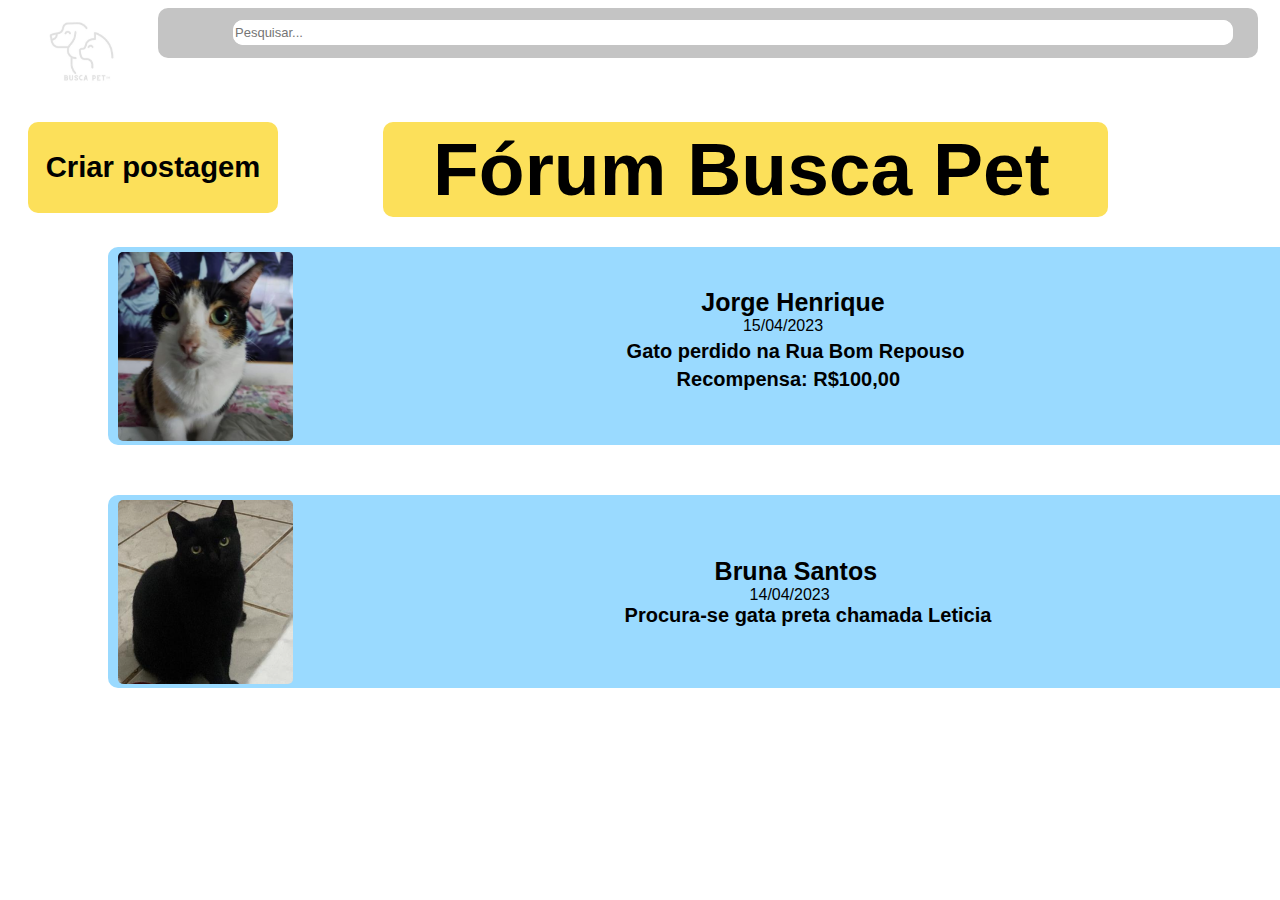
<file: src/Fórum/index.html>
<!DOCTYPE html>
<html lang="en">
<head>
    <meta charset="UTF-8">
    <meta http-equiv="X-UA-Compatible" content="IE=edge">
    <link rel="stylesheet" href="style.css">
    <meta name="viewport" content="width=device-width, initial-scale=1.0">
    <title>Fórum</title>
</head>
<body>
    <div class="cinza"> </div>
    <div class="pesquisa"> <input type="search" name="pesquisa" placeholder="Pesquisar..."> </div>
    <div class="usuário"> <a href="./Login.html"> <h2>Login</h2> </a> </div>
    <div class="logo"> <img src="logo.png" alt="BuscaPet"> </div>

    <div class="postagem"> <a href="./Criar Postagem.html"> <h3>Criar postagem</h3> </a> </div> 
    <div class="forum"> <h4> Fórum Busca Pet </h4> </div>

    <div class="container">
        <div class="gatoA">
            <a href="./Postagem.html">
            <img src="gatoA.png">
        </a>
        </div> 
        <div class="jorge">
            <a href="./Postagem.html">
            <h5>Jorge Henrique <br></h5>
            <p> 15/04/2023 <br> </p>
            <h6> Gato perdido na Rua Bom Repouso <br> </h6>
            <h7> Recompensa: R$100,00 </h7>
        </a>
        </div>
    </div>

    <div class="container2">
        <div class="gatoB">
            <a href="./Postagem.html">
            <img src="gatoB.png">
        </a>
        </div>
        <div class="bruna"> 
            <a href="./Postagem.html">
            <h8> Bruna Santos <br> </h8>
            <p2> 14/04/2023 <br> </p2>
            <h9> Procura-se gata preta chamada Leticia </h9>
        </a>

        </div>
    </div>
    
</body>
</html>
</file>
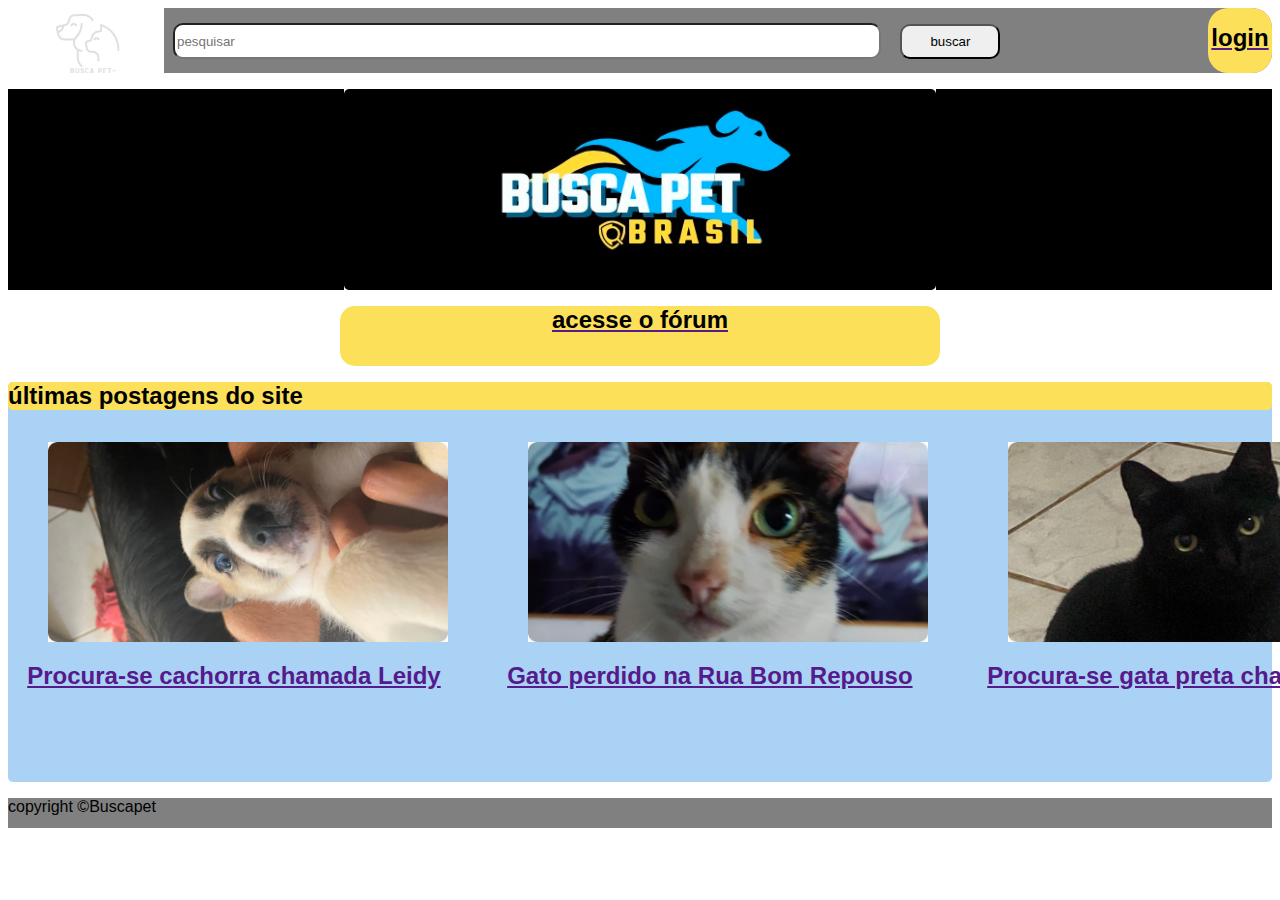
<file: src/Homepage - Bia/index.html>
<!DOCTYPE html>
<html lang="pt-br">
<head>
    <meta charset="UTF-8">
    <meta http-equiv="X-UA-Compatible" content="IE=edge">
    <meta name="viewport" content="width=device-width, initial-scale=1.0">
    <title>homepage</title>
    <link rel="stylesheet" href="style.css">
</head>
<body>
    <header>
        <div id="logo">
           <a href="index.html">
             <img src="logo.png" alt="logo" height="65px" width="156px">
            </a> 
        </div > 

        <div id="pesquisa">
            <form>
                <input type="text" placeholder="pesquisar">
                <button type="submit">buscar</button>
            </form>
        </div>

        <div id="login">
            <a href=""> 
                <h1>login</h1>
            </a>
        </div> 
        
    </header>
    <div id="capa">
        <figure>
            <img id="banner" src="capa.png" alt="banner do site" height="50%" width="50%">
        </figure>
    </div>
    <nav id="navforum"> 
       <a id="linkforum" href=""> <h2>acesse o fórum</h2> </a>
    </nav> 
    <section class="blockpost">
        <nav id="att"</nav> <h1> últimas postagens do site </h1> </nav>

        <div class="postagens" >
            <article class="post"> 
                <figure> <img class="imgp" src="leidy.png" alt="foto de um filhote de cachorro" >
                </figure>
                <h2 id="tp1"> <a href="">Procura-se cachorra chamada Leidy</a>  </h2>
            </article >

            <article class="post"> 
                <figure> <img class="imgp" src="gatinha.png" alt="foto de um gato tri-color" >
                </figure>
                <h2 id="tp1"> <a href="">Gato perdido na Rua Bom Repouso</a> </h2>
            </article>

            <article class="post">  
                <figure> <img class="imgp" src="leticia.png" alt="foto de um gato preto" >
            </figure>
            <h2 id="tp1"> <a href="">Procura-se gata preta chamada Letícia</a></h2>
        </article>
        </div>
           
    </section>
    <footer> 
        <div>
            <p> copyright &copyBuscapet</p>
        </div>
    </footer>
</body>
</html>
</file>
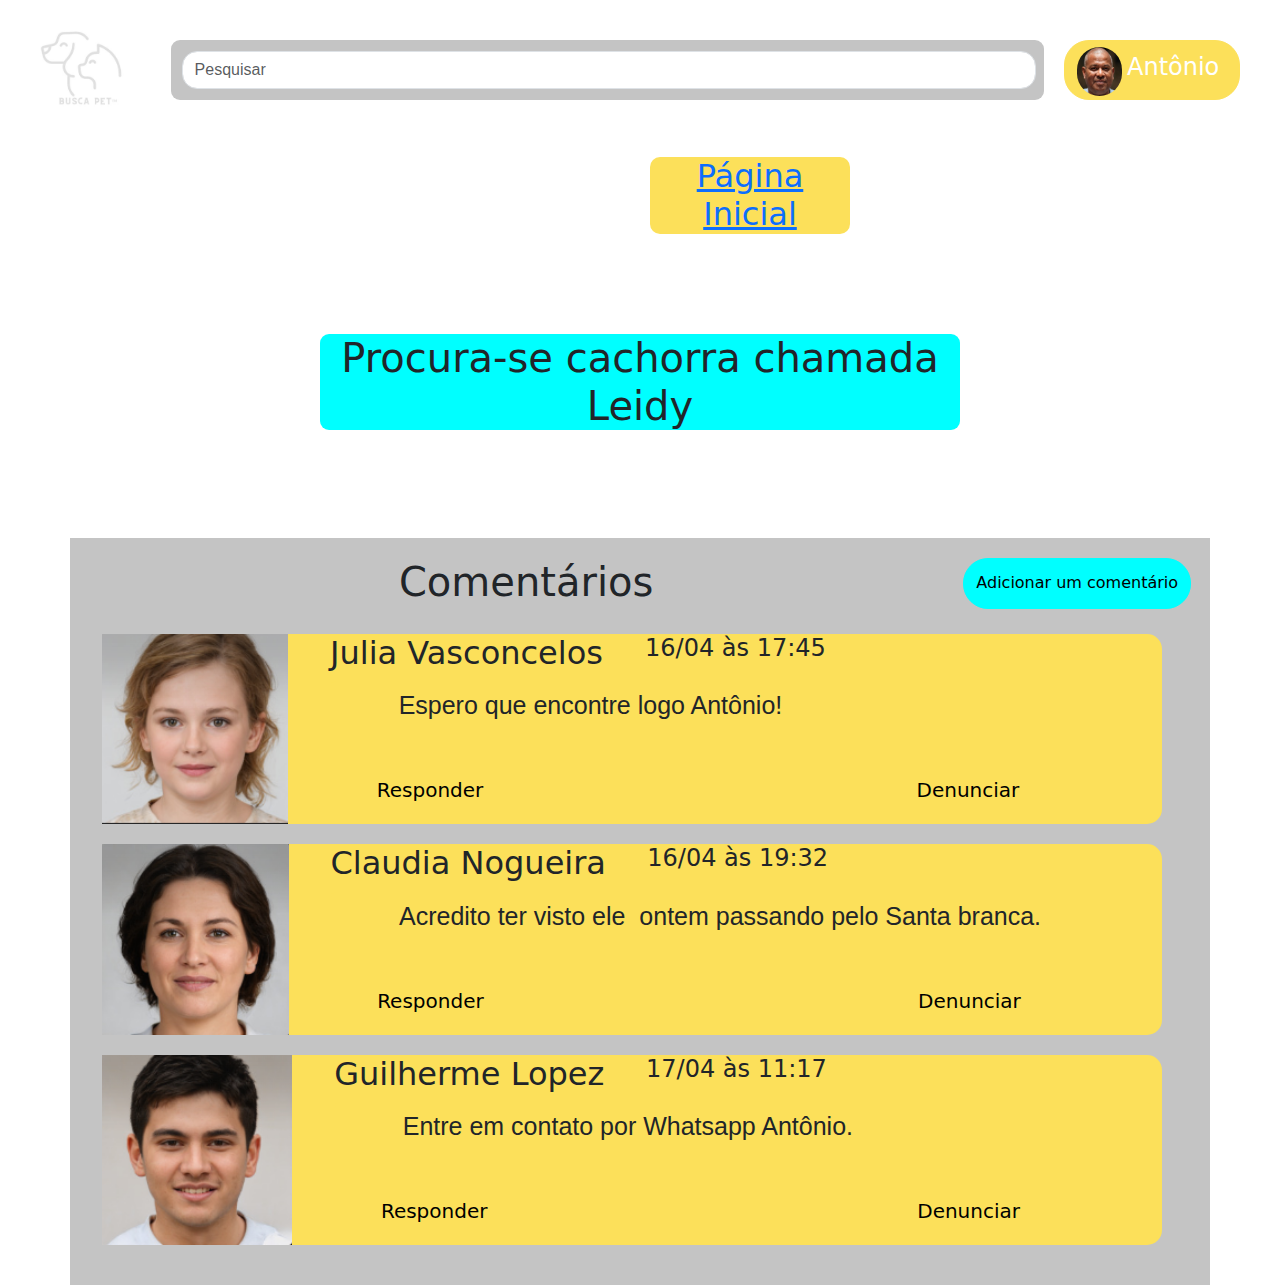
<file: src/Comentários - Harttur/coments.html>
<!DOCTYPE html>
<html lang="en">
  <head>
    <meta charset="UTF-8" />
    <meta http-equiv="X-UA-Compatible" content="IE=edge" />
    <meta name="viewport" content="width=device-width, initial-scale=1.0" />
    <link
      rel="stylesheet"
      type="text/css"
      href="style5.css"
      midia="screen"
    />
    <link
      rel="stylesheet"
      href="https://cdn.jsdelivr.net/npm/bootstrap@5.0.0/dist/css/bootstrap.min.css"
    />
    <script src="coments.js"></script>
    <script src="https://cdn.jsdelivr.net/npm/bootstrap@5.0.0/dist/js/bootstrap.min.js"></script>
    <title>COMENTARIOS</title>
  </head>

  <body onload="onInit()" >
    <iframe src="./header.html" width="100%"></iframe>

    <div class="pagina">
    <a href="./"> <h2> Página Inicial </h2></a>
  </div>

    <div class="titulo">
      <h1 style="background-color: aqua; width: 50%; border-radius: 9px">
        Procura-se cachorra chamada Leidy
      </h1>
    </div>
    <div class="container" id="container">
      <div id="comentarios-header">
        <h1>Comentários</h1>
        <button
          id="adicionar-btn"
          class="btn btn-primary"
          style="margin-bottom: 5px"
          onclick="showDialog()"
        >
          Adicionar um comentário
        </button>
      </div>

      
    </div>

    <div id="dialog-container"></div>
  </body>
</html>
</file>
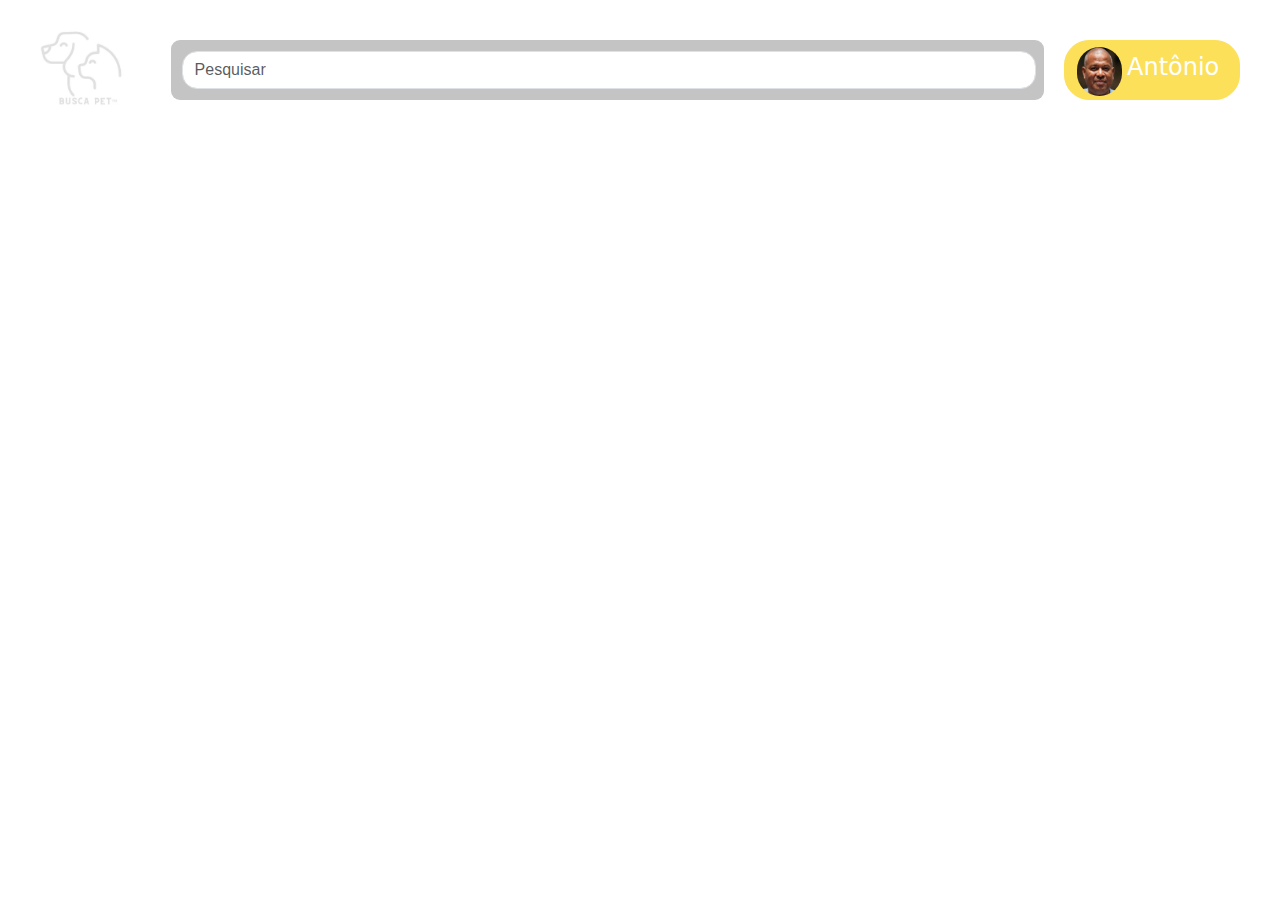
<file: src/Comentários - Harttur/header.html>
<!DOCTYPE html>
<html lang="en">
  <head>
    <meta charset="UTF-8" />
    <meta http-equiv="X-UA-Compatible" content="IE=edge" />
    <meta name="viewport" content="width=device-width, initial-scale=1.0" />
    <link
      rel="stylesheet"
      type="text/css"
      href="header.css"
      midia="screen"
    />
    <link
      rel="stylesheet"
      href="https://cdn.jsdelivr.net/npm/bootstrap@5.0.0/dist/css/bootstrap.min.css"
    />
    <script src="https://cdn.jsdelivr.net/npm/bootstrap@5.0.0/dist/js/bootstrap.min.js"></script>
    <title>header</title>
  </head>

  <body>
    <div class="header" >
          <img src="logo.png" id="logo" />
      <div class="pesquisa">
        <input
          type="text"
          placeholder="Pesquisar"
          class="form-control"
          id="pesquisa-input"
        />
      </div>

      <button
        id="perfil-btn"
        class="btn btn-primary"
        style="margin-bottom: 5px"
      >
        <div class="perfil">
          <img
            src="antonio.png"
            class="img-perfil"
            style="margin-right: 5px"
          />
          <h4 class="img-perfil">Antônio</h4>
        </div>
      </button>
    </div>
  </body>
</html>
</file>
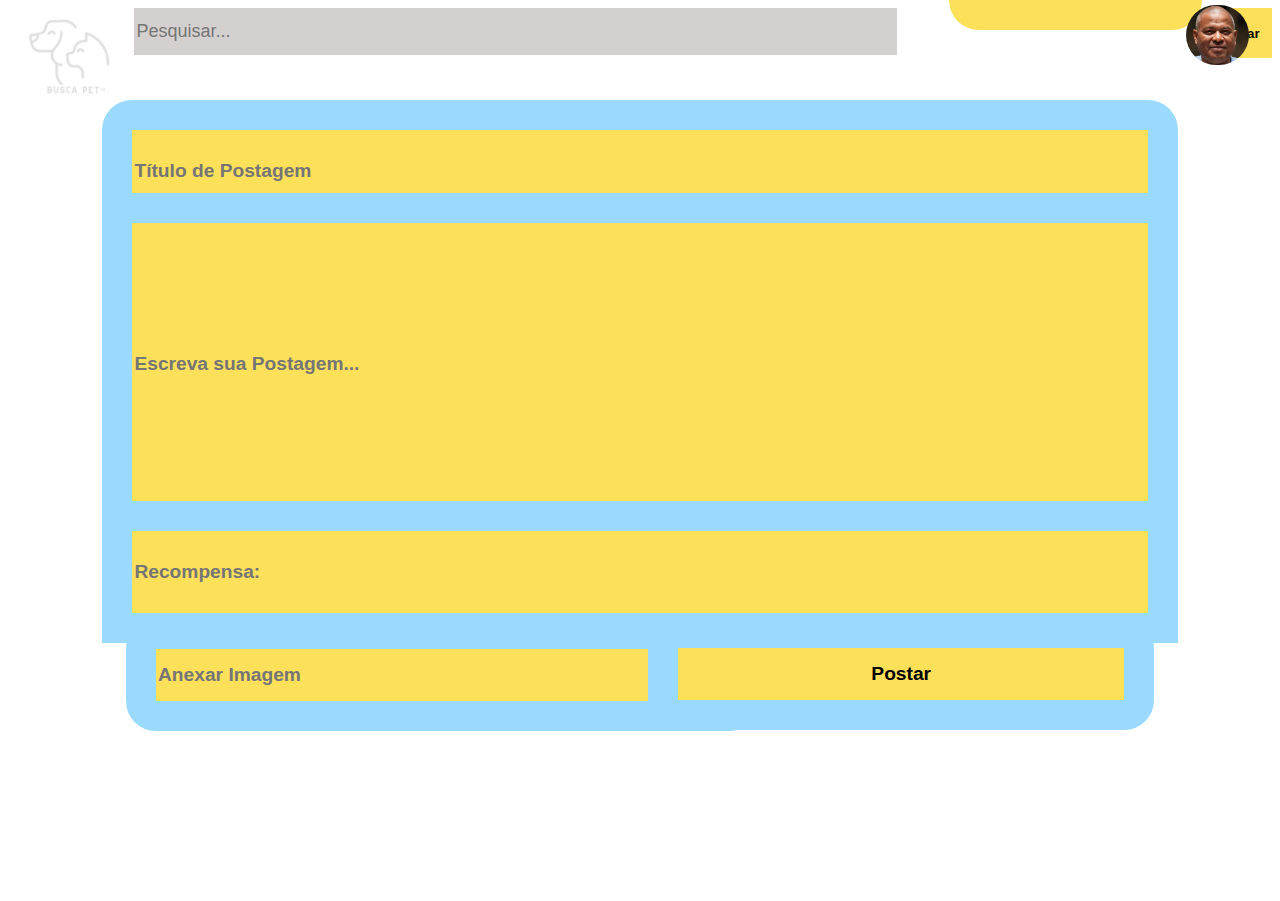
<file: src/Criar Postagem - Giovanna/Criar Postagem.html>
<!DOCTYPE html>
<html lang="pt-br">
<head>
    <meta charset="UTF-8">
    <meta http-equiv="X-UA-Compatible" content="IE=edge">
    <meta name="viewport" content="width=device-width, initial-scale=1.0">
    <title>Document</title>
    <link rel="stylesheet" href="style3.css" >
   
</head>


<body>
  <a href="./">
   <img src="image.png" alt="logo" id="logo">
  </a>
  
  
   
    <div
    id="divBusca"> 
     
        <input  type="text" id="txtBusca"  placeholder="Pesquisar..." />
        <button   id="btnBusca"> Buscar </button> 
    </div>
    <div >
      <aside>
        <button type="text" id="balaoantonio" > Antônio </button>
        <img src="WhatsApp Image 2023-05-14 at 18.49.14 (1).jpeg" alt="" id="antonio">
      
    </aside>
  </div>
  <br>
  <br>
  <br>
     
     
    <p>

      <div>
    
        <input type="text"  id="balao1" placeholder="Título de Postagem">
      </div>
    </p>
    <p>
        <div>
          <input type="text" id="balao2" placeholder="Escreva sua Postagem...">
      </div>
    </p>
    <p>
      <div>
        <input type="text" id="balao3" placeholder="Recompensa:">
      </div>
    </p>
    <p>
      <div>
        <input type="text" id="balao4" placeholder="Anexar Imagem">
      </div>
      <div>
        
        <button   id="balao5"> Postar </button> 
      </div>
    </p>
</body>
</html>
</file>
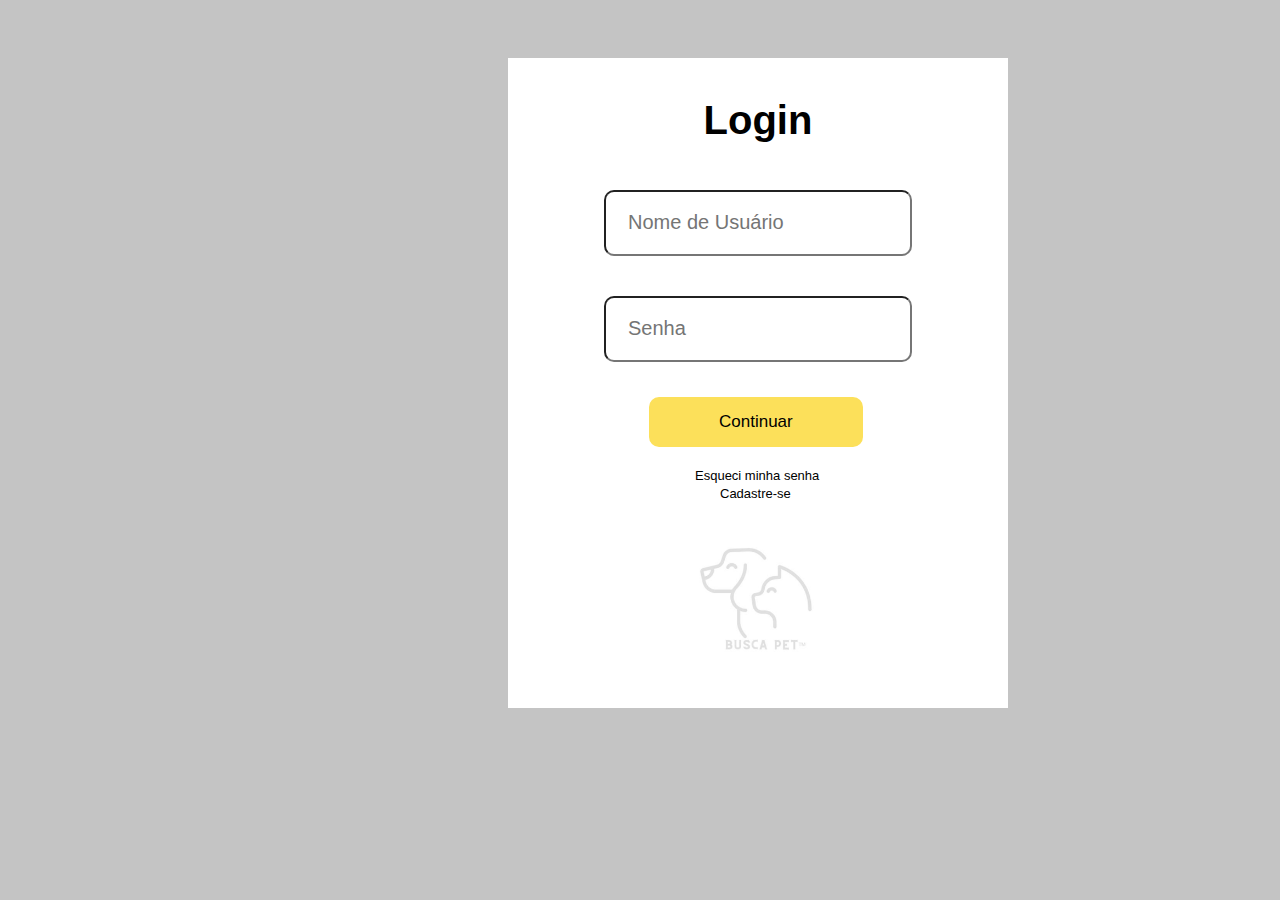
<file: src/Login - Pedro/Login.html>
<!DOCTYPE html>
<html lang="en">

<head>
    <meta charset="UTF-8">
    <meta http-equiv="X-UA-Compatible" content="IE=edge">
    <meta name="viewport" content="width=device-width, initial-scale=1.0">
    <title>Login</title>
    <link rel="stylesheet" href="style2.css">
</head>

<body>
    <div class="caixa">
        <h1>Login</h1>
        <form>
            <input id="Usuário" type="text" name="nome" placeholder="Nome de Usuário"><br>

            <input id="Senha" type="text" name="nome" placeholder="Senha"><br>

            <input type="submit" value="Continuar" onclick="salvar()"><br>

            <input type="submit" value="Esqueci minha senha"><br>

            <input type="submit" value="Cadastre-se">

        </form>
        <a href="./">
        <img src="logo.png" alt="BuscaPet">
        </a>
    </div>
</body>
    <script src="script.js"></script>
</html>
</file>
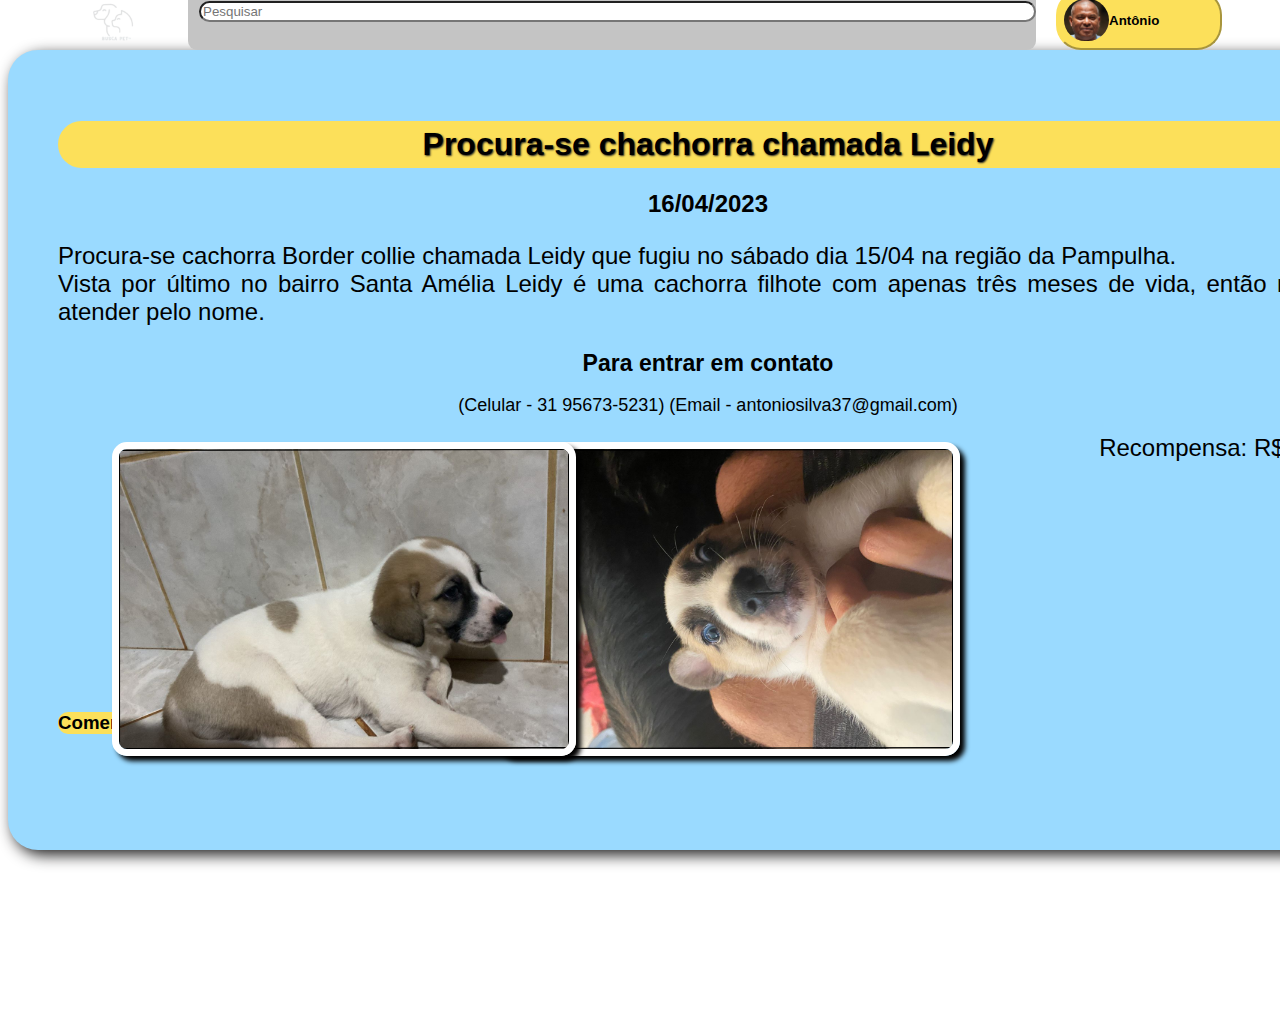
<file: src/Postagem - Lucas/Postagem.html>
<!DOCTYPE html>
<html lang="pt-br">
<head>
    <meta charset="UTF-8">
    <meta http-equiv="X-UA-Compatible" content="IE=edge">
    <meta name="viewport" content="width=device-width, initial-scale=1.0">


<link rel="shortcut icon" href="img/logotipopng.png" type="image/x-icon">
<title>Teste</title>
<link rel="stylesheet" href="style4.css">

</head>
<body>

        <img class="img2" src="cachorro1.png" alt="">
        <img class="img3" src="cachorro2.png" alt="">
    
    
    <main>
      
      
            <h1>Procura-se chachorra chamada Leidy</h1>
            
          
            
            <h2>16/04/2023</h2>
            <p>Procura-se cachorra Border collie chamada Leidy que fugiu no sábado dia 15/04 na região
            da Pampulha.<br> Vista por último no bairro Santa Amélia
            Leidy é uma cachorra filhote com apenas três meses de vida, então não vai atender pelo nome.<p>
            <div class="contato"><strong class="contato">Para entrar em contato</strong></div>
            <p class="p1">
            (Celular - 31 95673-5231)
            (Email - antoniosilva37@gmail.com)
            </p>
            <p class="recompensa">Recompensa: R$150,00</p>

            <a href="./coments.html">
            <h3> Comentários </h3>
          </a>
      
    </main>

  

  
    <div class="header" id="teste">

      <a href="./">
        <img src="logotipopng.png" id="logo" />
      </a>

        <div class="pesquisa">
          <input
            type="text"
            placeholder="Pesquisar"
            class="form-control"
            id="pesquisa-input"
          />
        </div>
  
        <button
          id="perfil-btn"
          class="btn btn-primary"
        >
          <div class="perfil">
            <img
              src="tonho.jpg"
              class="img-perfil" 
            />
            <h4 class="img-perfil">Antônio</h4>
          </div>
        </button>
      </div>
    
</body>
</html>
</file>
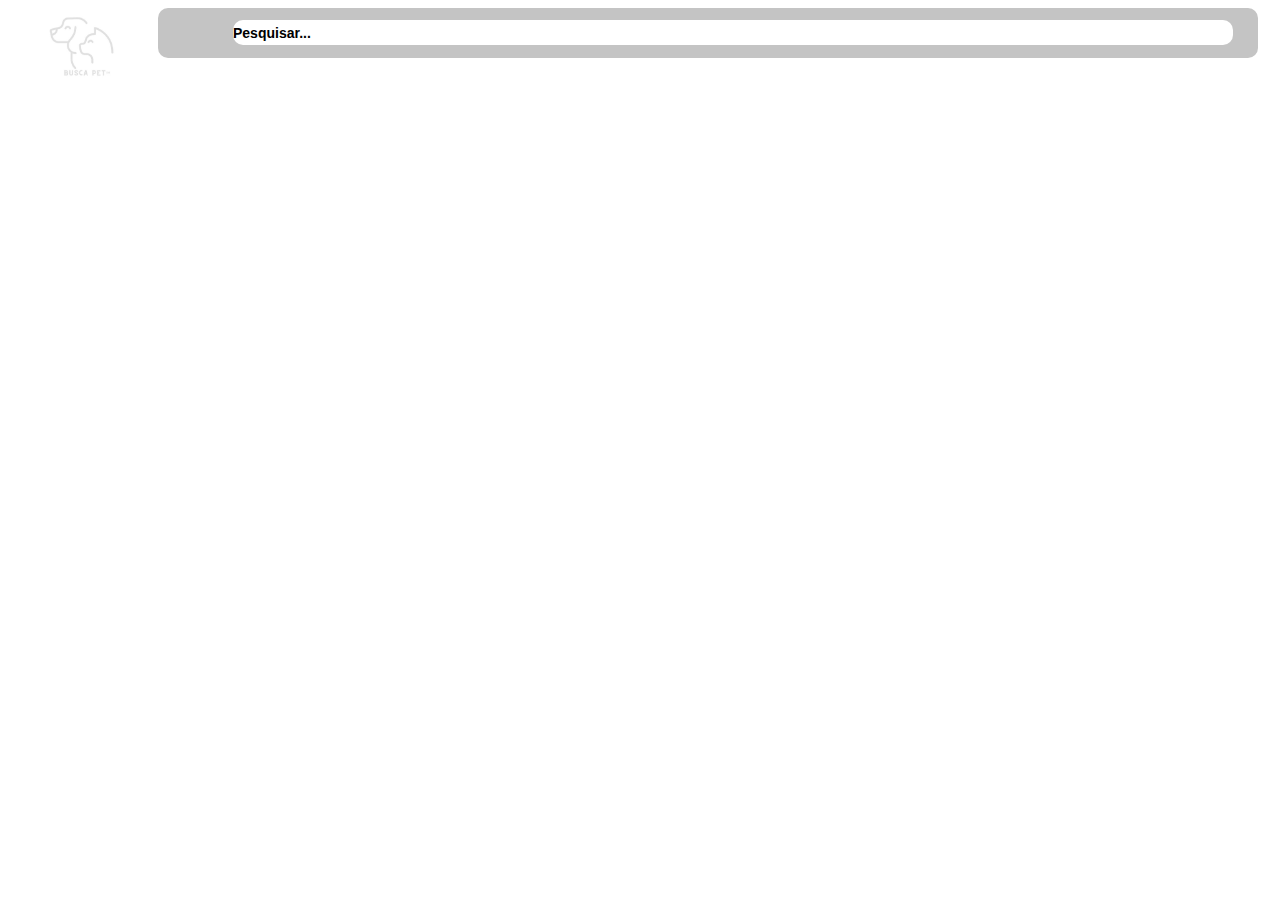
<file: src/Template Padrão/Padrão.html>
<!DOCTYPE html>
<html lang="en">
<head>
    <meta charset="UTF-8">
    <meta http-equiv="X-UA-Compatible" content="IE=edge">
    <link rel="stylesheet" href="style.css">
    <meta name="viewport" content="width=device-width, initial-scale=1.0">
    <title>Template</title>
</head>
<body>
    <div class="cinza"> </div>
    <div class="pesquisa"> <h1>Pesquisar...</h1> </div>
    <div class="usuário"> <img src="antonio.png" alt="Pessoa"> <h2>Antônio</h2> </div>

    <img src="logo.png" alt="BuscaPet">
</body>
</html>
</file>
<file: src/Fórum/style.css>
.cinza {
    font-family: arial;
    align-items: center;
    background-color: #C4C4C4;
    display: flex;
    position:absolute;
    flex-direction: row;
    height: 50px;
    width: 1100px;
    margin-left: 150px;
    border-radius: 10px;
}

.pesquisa {
    font-family: arial;
    align-items: center;
    background-color: white;
    display: flex;
    position:absolute;
    flex-direction: row;
    height: 25px;
    width: 1000px;
    margin-top: 12px;
    margin-left: 225px;
    border-radius: 10px;
    font-size: 7px;
    text-indent: 10px;
    border: none;
}

a {
   color: inherit;
   text-decoration: none;
}

a:hover {
   text-decoration:none; 
   cursor:pointer;  
}

input[type="search"] {

   background-color: white;
   border: none;
   cursor: pointer;
   font-size: 13px;
   width: 1000px;
   height: 25px;
   border-radius: 10px;

}

.usuário {
    font-family: arial;
    align-items: center;
    background-color: #FCE05A;
    display: flex;
    position:absolute;
    flex-direction: row;
    margin-left: 1275px;
    height: 65px;
    width: 200px;
    border-radius: 10px;
    font-size: 20px;
    text-indent: 50px;
}



 img[src="logo.png"] {
    margin-left: 25px;
    width: 100px;
    height: auto;

 }

 h2 {
    margin-left: 5px;
 }

 .postagem {

    font-family: arial;
    background-color: #FCE05A;
    align-items: center;
    display: flex;
    position:absolute;
    flex-direction: column;
    margin-right: 1200px;
    margin-top: 25px;
    margin-left: 20px;
    font-size: 25px;
    border-radius: 10px;
    width: 250px;
 }

 .forum {

    font-family: arial;
    background-color: #FCE05A;
    align-items: center;
    display: flex;
    position:absolute;
    margin-left: 375px;
    margin-top: 25px;
    font-size: 75px;
    border-radius: 10px;
    width: 725px;
    height: 95px;
    text-indent: 50px;
 }

 img {

   margin-top:5px;
   margin-left: 10px;
   width: 175px;
   border-radius: 5px;
   height:auto;
}

.container {
   display: grid;
   grid-template-columns: 1fr 1fr 1fr;
   column-gap: 5px;
   background-color: #9ADAFF;
   margin-left: 100px;
   margin-top: 150px;
   width: 1250px;
   border-radius: 10px;
  }

  h5 {

   font-family: arial;
   text-align: center;
   font-size: 25px;
   text-indent: 20px;
   margin-bottom: 0px;
   margin-left: 100px;

  }

  p {

   font-family: arial;
   text-align: center;
   margin: 0;
   padding-top: 0;
   margin-left: 100px;

  }

h6 {

   font-family: arial;
   text-align: center;
   font-size: 20px;
   margin-left: 125px;
   margin-top : 5px;
   margin-bottom: 5px;
   white-space: nowrap;

  }

h7 {
   
   font-family: arial;
   text-align: center;
   font-size: 20px;
   margin-left: 175px;
   margin-top : 5px;
   margin-bottom: 5px;
   white-space: nowrap;
   font-weight: bold

}

 .container2 {

   display: grid;
   align-items: center; 
   grid-template-columns: 1fr 1fr 1fr;
   column-gap: 5px;
   background-color: #9ADAFF;
   margin-left: 100px;
   margin-top: 50px;
   width: 1250px;
   border-radius: 10px;
 }

h8 {

   font-family: arial;
   text-align: center;
   font-size: 25px;
   text-indent: 20px;
   margin-bottom: 0px;
   margin-left: 240px;
   font-weight: bold;

}

p2 {

   font-family: arial;
   text-align: center;
   margin-left: 275px;

  }

h9 {

   font-family: arial;
   font-size: 20px;
   margin-left: 150px;
   margin-top : 15px;
   margin-bottom: 5px;
   white-space: nowrap;
   font-weight: bold

}
</file>
<file: src/Homepage - Bia/style.css>
body{
    display: inline-flexbox;
    font-family: 'Segoe UI', Tahoma, Geneva, Verdana, sans-serif;
}

header { border-radius: 20px;
    display: flex;
    background-color: gray;
    height: 65px;
    width: 100%;
}

#logo {
    border-radius: 20px;
    float: inline-end;
    height: 65px;
    width: 150px;
}

form {
    align-items: center;
    position: relative;
    border-radius: 10px;
    height: 65px;
    width: 1050px ;
}
input{
    margin: 15px;
    border-radius: 10px;
    justify-content: center;
    height: 30px;
    width: 700px;

}
button{
    border-radius: 10px;
    align-content: center;
    height: 35px;
    width: 100px;
    cursor:pointer;
}

#login { 
    border-radius: 20px;
    text-align: center;
    background-color: #FCE05A;
    float: right;
    height: 65px;
    width: 250px;
}
h1 {
    font-size: 150%;
    font-family: 'Segoe UI', Tahoma, Geneva, Verdana, sans-serif;
    color: black;
}
#capa {
    background-color: black;
    
}
#banner {
    display: block;
    margin: auto;
}
#navforum {
    border-radius: 15px;
    background-color: #FCE05A;
    display: block;
    margin: auto;
    height: 60px;
    width: 600px;
}
#linkforum { 
    align-content: center;
    text-align: center;
}
h2 { 
    margin: auto;
    color: black;
    font-size: 150%;
}
.blockpost { flex-direction: column;
    display: block;
    height: 400px;
    width: 100%;
    background-color: rgb(170, 210, 244);
   border-radius: 5px;
}
#att {
    background-color: #FCE05A;
    border-radius: 5px;
}
.postagens {
    display: flex;

}
.imgp {
    height: 200px;
    width: 400px;
}
#post {
    align-items: center;
    margin: 5px;
}
#tp1 {
    margin-left: 4% ;
    margin-bottom: 5%;
}
footer {
    background-color: gray;
    height: 30px;
    width: 100%;
}
</file>
<file: src/Comentários - Harttur/style5.css>
body {
  text-align: center;
  font-family: arial;
  position: static;
}

#adicionar-btn {
  background-color: aqua;
  border-color: aqua;
  border-radius: 25px;
  color: black;
  position: relative;
  left: 310px;
  
}
#comentarios-header {
  display: flex;
  justify-content: center ;
}
#adicionar-btn:hover {
  background-color: rgb(171, 245, 245);
}

#botton {
  grid-area: botton;
  cursor: pointer;
  border: 1px solid transparent;
  background-color: transparent;
  height: 50px;
  width: 200px;
  color: black;
  font-size: 1.5em;
}
#botton:hover {
  background-color: #faf0c1;
  color: black;
  border-radius: 25px;
}
#botton1 {
  grid-area: botton1;
  cursor: pointer;
  border: 1px solid transparent;
  background-color: transparent;
  height: 50px;
  width: 200px;
  color: black;
  font-size: 1.5em;
}
#botton1:hover {
  background-color: #faf0c1;
  color: black;
  border-radius: 25px;
}
.home {
  background-color: #c4c4c4;
  background-attachment: fixed;
  border: 1px solid;
}

.coment {
  background-color: #fce05a;
  width: 95%;
  height: auto;
  text-align: left;
  border-radius: 15px;
  padding-right: 10px;
  margin: 20px;
  display: grid;
  grid-template-areas:
    "img name date . . "
    "img texto texto texto texto"
    "img botton botton botton1 botton1";
}

img {
  grid-area: img;
  height: 100%;
}

.container {
  background-color: #c4c4c4;
  width: 100%;
  padding: 20px;
}

.name {
  grid-area: name;
}
.date {
  grid-area: date;
}

#texto {
  grid-area: texto;
  margin-right: 150px !important;
  background-color: #fce05a;
  height: auto;
  overflow: hidden;
  resize: none;
  border-color: #fce05a;
  font-size: 25px;
  font-family: Arial;
}

.titulo {
  width: 100%;
  display: flex;
  justify-content: center;
  align-items: center;
  text-align: center;
  margin-top: 100px;
  margin-bottom: 100px;
}

#divBusca {
  background-color: white;
  border: solid 15px #c4c4c4;
  width: 80%;
}

#meu-dialog{
  background-color: #fce05a;
width: 40%;
border-radius: 15px;
}

#text-dialog{
  border-radius: 15px;
  margin-bottom: 15px;
  border-color: #645506;
}
#close-btn{
  background-color: #fce05a;
  border-color: #fce05a;
  border-radius: 25px;
  color: black;
}
#close-btn:hover{
  background-color: aqua;
  border-color: aqua;
  border-radius: 25px;
  color: black;
}

.pagina {

  background-color: #fce05a;
  text-align: center;
  width: 200px;
  margin-left: 650px;
  border-radius: 10px;
}
</file>
<file: src/Comentários - Harttur/header.css>
/* header */
.header {
    display: flex;
    height: 100px;
    margin: 20px;
  }
  #logo {
    float: left;
  
    margin-right: 25px;
  }
  .pesquisa {
    background-color: #c4c4c4;
    border-radius: 9px;
    width: 80%;
    padding: 1px;
    float: right;
    margin-top: 20px;
    margin-bottom: 20px;
  }
  
  #pesquisa-input {
    width: 98%;
    margin: 0;
    background-color: white;
    font-family: arial;
    border-radius: 15px;
    text-align: left;
    margin: 10px;
  }
  #perfil-btn {
    background-color: #fce05a;
    border-color: #fce05a;
    border-radius: 25px;
    margin: 20px !important;
    float: right;
  }
  
  #perfil-btn:hover {
    background-color: #faf0c1;
    color: black;
  }
  .perfil {
    display: flex;
    align-items: center;
    border-radius: 15px;
    float: right;
    width: 150px;
  }
  .img-perfil {
    float: left;
    border-radius: 25px;
    width: 30%;
  }
</file>
<file: src/Criar Postagem - Giovanna/style3.css>
<style>#divbusca{ 
    background-color:black;
    border:none;
    border-radius: 10px;
    width: 300mm;
    height: 32px;}
    #txtBusca{
       
      float:inline-start;
        background-color: rgb(212, 208, 208)  ;
        
  font-size:18px;
  border:none;
  height:45px;
  width: 60%;
    }
    #btnBusca{
  border:none;
  float:inline-end;
  height: 50px; 
  border: none;  
  width:70px;
  font-weight:bold;
  background : #FCE05A;
}

#logo{
  float:left;
  width:10%;
  height: 5%;
}

#antonio {
  float: right;
  width: 5%;
  border: none;
margin-top: 0%;
position: relative;
top: -50px;
right: -300px;
border-radius: 30px ;

}
#balaoantonio {
  float:right;
  background-color: #FCE05A;
  width: 20%;
  height: 72px;  
  border: none;
  color: black;
  font-size: larger;
  font-weight: 600;
  font-style: normal;
  font-family: Arial;
  position: relative;
top: -50px;
border-radius: 30px ;
}

#balao1 {
  background-color: #FCE05A;
  width:80%;
  height: 80px;
  margin-left: 200%;
  display: flex;
  justify-content: center;
  align-items: center;
  margin: 0 auto;
  font-size: larger;
  font-weight: 600;
  font-style: normal;
  font-family: Arial;
  border: 30px solid  #9ADAFF;
  position: relative;
  top: -15px;
  border-radius: 30px ;
   
}
#balao2 {
  float:unset ;
  background-color: #FCE05A;
  width: 80%;
  height: 280px;
  font-size: larger;
  font-weight: 600;
  font-style: normal;
  font-family: Arial;
  border:  30px solid  #9ADAFF;
  margin-left: 200%;
  display: flex;
  justify-content: center;
  align-items: center;
  margin: 0 auto;
  position: relative;
  top: -80px;
}
#balao3 {
  float:unset ;
  background-color: #FCE05A;
  width: 80%;
  height: 80px;
  font-size: larger;
  font-weight: 600;
  font-style: normal;
  font-family: Arial;
  border: 30px solid  #9ADAFF;
  margin-left: 200%;
  display: flex;
  justify-content: center;
  align-items: center;
  margin: 0 auto;
  position: relative;
  top: -130px;
}
#balao4 {
  float:left;
  background-color: #FCE05A;
  width: 45%;
  height: 50px;
  font-size: larger;
  font-weight: 600;
  font-style: normal;
  font-family: Arial;
  border: 30px solid  #9ADAFF;
  position: relative;
  top: -170px;
  right: -118px;
  border-radius: 30px ;

}
#balao5 {
  float:right;
  background-color: #FCE05A;
  width: 40%;
  height: 112px;
  font-size: larger;
  font-weight: 600;
  font-style: normal;
  font-family: Arial;
  border: 30px solid  #9ADAFF;
  position: relative;
  top: -171px;
  right: 118px;
  border-radius: 30px ;
}
 

</style>
</file>
<file: src/Login - Pedro/style2.css>
body {
    background-color: #C4C4C4;
}

.caixa {
    font-family: arial;
    align-items: center;
    background-color: white;
    display: flex;
    position: absolute;
    flex-direction: column;
    height: 650px;
    margin-left: 500px;
    margin-top: 50px;
    width: 500px;
}

h1 {
    margin-top: 40px;
    font-size: 40px;
}

input[type=text] {
   text-indent: 20px;
    width: 300px;
    height: 60px;
    font-size:20px;
    border-radius: 10px;
    margin:20px;
 }

 input[value="Continuar"] {
    background-color: #FCE05A;
    border: none;
    border-radius:10px;
    padding: 15px 70px;
    cursor: pointer;
    margin-left: 65px;
    margin-top: 15px;
    font-size: 17px;
 }

 input[value="Esqueci minha senha"] {

    background-color: white;
    border: none;
    cursor: pointer;
    margin-left: 105px;
    margin-top: 20px;
    font-size: 13px;
 }

 input[value="Cadastre-se"] {

    background-color: white;
    border: none;
    cursor: pointer;
    margin-left: 130px;
    font-size: 13px;

 }

 img {
    margin-top: 30px;
    width: 175px;
    height:auto;
 }

 @media only screen and (max-width: 1200px) {

   .caixa{
   margin-left: 350px;
   }

 }

 @media only screen and (max-width: 992px) {

   .caixa {
      margin-left: 250px;
   }

 }

 @media only screen and (max-width: 768px) {

   .caixa {
     margin-left: 125px;
   }
 }

 @media only screen and (max-width: 600px) {

   .caixa{
      margin-left: 40px;
   }

 }
</file>
<file: src/Postagem - Lucas/style4.css>
@charset "UTF-8";

*{ font-family: Arial, Helvetica, sans-serif;
    /* height: 100%;} */ }


main {background-color: #9ADAFF;
border-radius: 30px;
box-shadow: 5px 5px 15px #201f1f;
width: 1300px; 
height: 700px;
padding: 50px;
margin: 50px;
margin-left: auto;
margin-right: auto;
}

h1 {background: #FCE05A;
text-align: center;  
border-radius: 40px;
color: #000000;
text-shadow: 1px 1px 2px #222020;
padding: 5px;}

h2 {color: #000000;
text-align: center;}

h3 {

  background: #FCE05A;
  margin-top:250px;
  width: 115px;
  border-radius: 10px;

}

a {
  color: inherit;
  text-decoration: none;
}

a:hover {
  text-decoration:none; 
  cursor:pointer;  
}

p { text-align: justify;
font-family: Arial, Helvetica, sans-serif;
font-size:x-large;}

.p1{text-align: center;
font-size:large;
font-family: Arial, Helvetica, sans-serif;}

.recompensa{text-align: right;
margin-top: 10px;}

.img{width: 150px;
position:absolute;}

img[src="logotipopng.png"] {

  display: flex;
  margin-left: 25px;
  width: 100px;
  height: auto;

}

.img2{ width: 450px;
position: absolute;
bottom: 16%;
right: 25%;
box-shadow:5px 5px 5px #000000;
border-radius: 15px;
border: 7px solid #ffffff;}

.img3{width: 450px;
position: absolute;
bottom: 16%;
right: 55%;
box-shadow:5px 5px 5px #000000;
border-radius: 15px;
border: 7px solid #ffffff}

.contato{ text-align: center;
font-size: larger;}

/* header */
.header {
    display: flex;
    height: 100px;
    margin: 30px;
    Position: relative;
    bottom: 930px;
}
    
  #logo {
    float: left;
  
    margin-right: 25px;
  }
  .pesquisa {
    background-color: #c4c4c4;
    border-radius: 9px;
    width: 80%;
    padding: 1px;
    float: right;
    margin-top: 20px;
    margin-bottom: 20px;
  }
  
  #pesquisa-input {
    width: 98%;
    margin: 0;
    background-color: white;
    font-family: arial;
    border-radius: 15px;
    text-align: left;
    margin: 10px;
  }
  #perfil-btn {
    background-color: #fce05a;
    border-color: #fce05a;
    border-radius: 25px;
    margin: 20px !important;
    float: right;
  }
  
  #perfil-btn:hover {
    background-color: #faf0c1;
    color: black;
  }
  .perfil {
    display: flex;
    align-items: center;
    border-radius: 15px;
    float: right;
    width: 150px;
  }
  .img-perfil {
    float: left;
    border-radius: 25px;
    width: 30%;
  }
</file>
<file: src/Template Padrão/style.css>
.cinza {
    font-family: arial;
    align-items: center;
    background-color: #C4C4C4;
    display: flex;
    position:absolute;
    flex-direction: row;
    height: 50px;
    width: 1100px;
    margin-left: 150px;
    border-radius: 10px;
}

.pesquisa {
    font-family: arial;
    align-items: center;
    background-color: white;
    display: flex;
    position:absolute;
    flex-direction: row;
    height: 25px;
    width: 1000px;
    margin-top: 12px;
    margin-left: 225px;
    border-radius: 10px;
    font-size: 7px;
}

.usuário {
    font-family: arial;
    align-items: center;
    background-color: #FCE05A;
    display: flex;
    position:absolute;
    flex-direction: row;
    margin-left: 1275px;
    height: 65px;
    width: 200px;
    border-radius: 10px;
    font-size: 20px;
}

img[src="antonio.png"] {
    margin-left: 15px;
    width: 55px;
    height:auto;
 }

 img[src="logo.png"] {
    margin-left: 25px;
    width: 100px;
    height: auto;

 }

 h2 {
    margin-left: 5px;
 }
</file>
